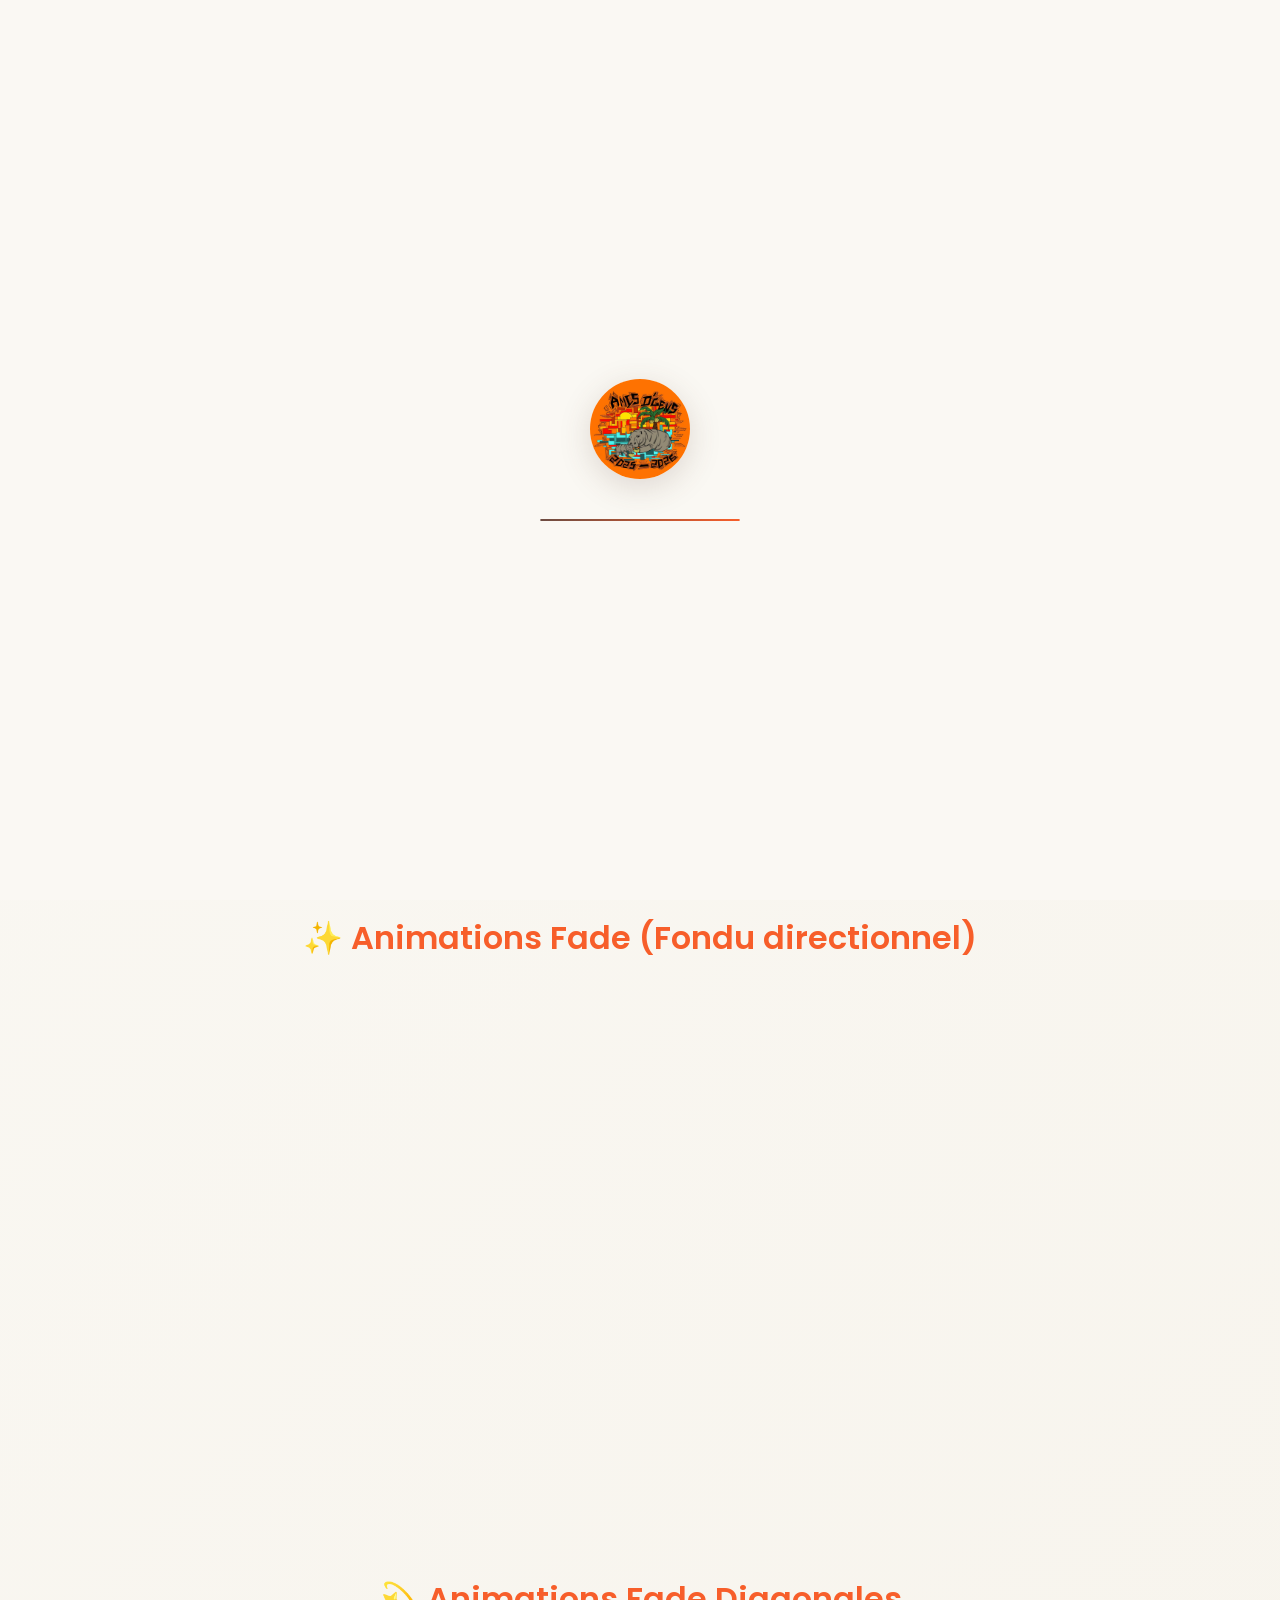
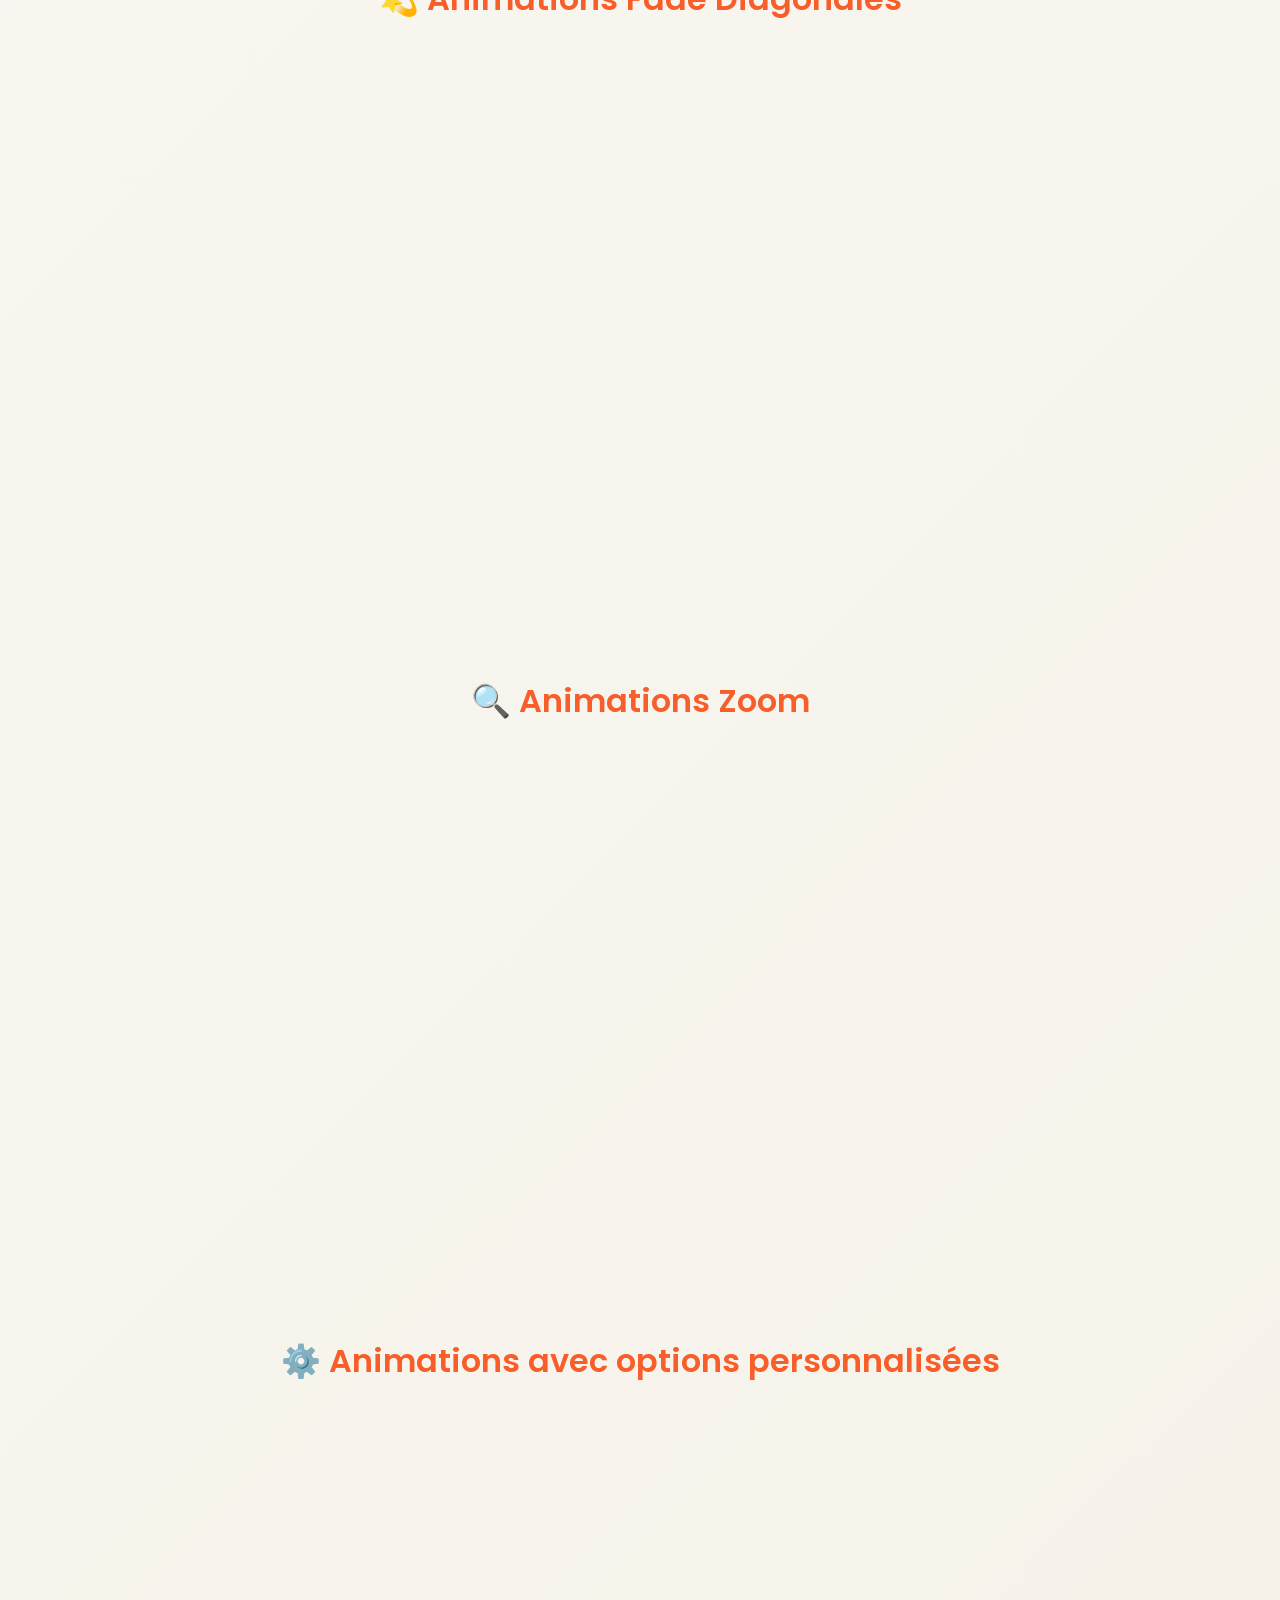
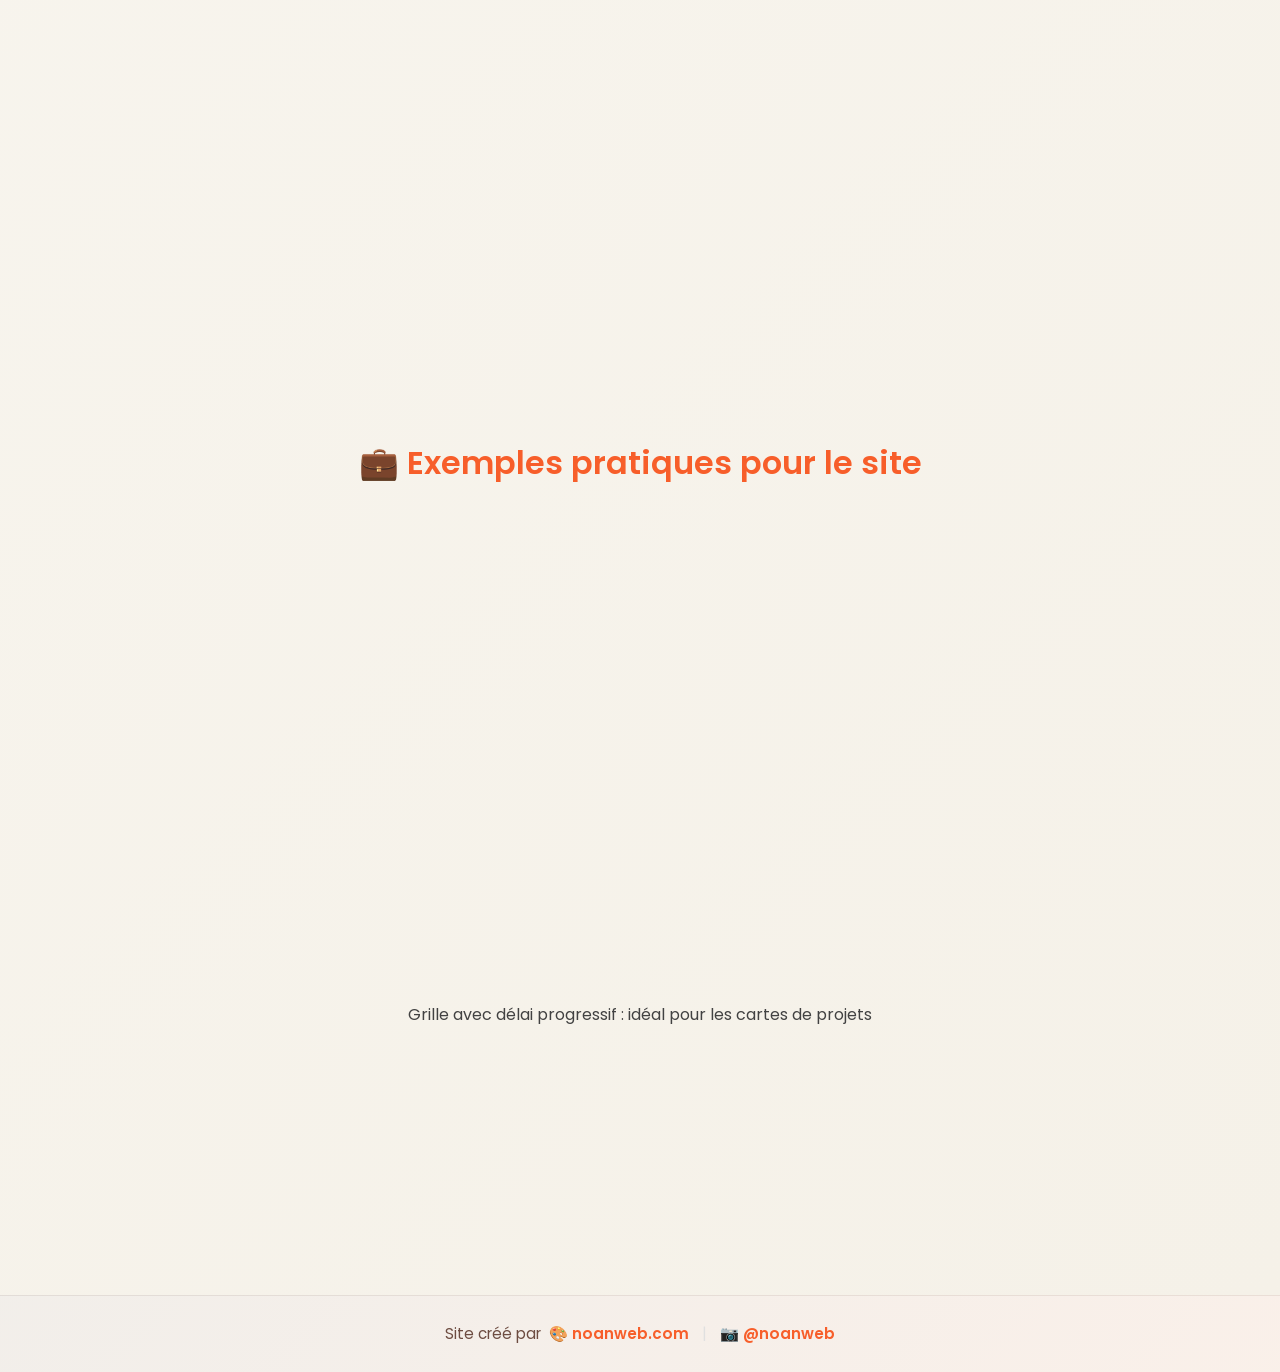
<file: demo-animations.html>
<!DOCTYPE html>
<html lang="fr">
<head>
  <meta charset="UTF-8">
  <meta name="viewport" content="width=device-width, initial-scale=1.0">
  <title>Démonstration Animations AOS - Amis.dgens</title>
  
  <!-- Google Fonts -->
  <link href="https://fonts.googleapis.com/css2?family=Poppins:wght@300;400;500;600;700&display=swap" rel="stylesheet">
  
  <!-- AOS -->
  <link href="https://unpkg.com/aos@2.3.1/dist/aos.css" rel="stylesheet">
  
  <!-- CSS -->
  <link rel="stylesheet" href="styles.css">
  
  <style>
    .demo-container {
      padding: 5rem 10%;
      background: linear-gradient(135deg, #FAF8F3 0%, #F5F1E8 100%);
      min-height: 100vh;
    }
    
    .demo-header {
      text-align: center;
      margin-bottom: 4rem;
    }
    
    .demo-header h1 {
      color: var(--marron-fonce);
      font-size: 3rem;
      margin-bottom: 1rem;
    }
    
    .demo-header p {
      color: var(--gris-texte);
      font-size: 1.2rem;
    }
    
    .demo-section {
      margin-bottom: 5rem;
    }
    
    .demo-section h2 {
      color: var(--orange);
      font-size: 2rem;
      margin-bottom: 2rem;
      text-align: center;
    }
    
    .demo-grid {
      display: grid;
      grid-template-columns: repeat(auto-fit, minmax(250px, 1fr));
      gap: 2rem;
      margin-bottom: 3rem;
    }
    
    .demo-card {
      background: white;
      padding: 2rem;
      border-radius: 15px;
      box-shadow: 0 4px 15px rgba(0,0,0,0.1);
      text-align: center;
      min-height: 200px;
      display: flex;
      flex-direction: column;
      align-items: center;
      justify-content: center;
    }
    
    .demo-card-icon {
      font-size: 3rem;
      margin-bottom: 1rem;
    }
    
    .demo-card h3 {
      color: var(--marron);
      margin-bottom: 0.5rem;
    }
    
    .demo-card code {
      background: var(--beige);
      padding: 0.25rem 0.5rem;
      border-radius: 5px;
      font-size: 0.9rem;
      color: var(--orange);
    }
    
    .back-btn {
      text-align: center;
      margin: 3rem 0;
    }
  </style>
</head>
<body>
<div id="site-loader"><img src="logo.jpeg" alt="Chargement…"><div class="loader-bar"></div></div>

  
  <div class="demo-container">
    <div class="demo-header">
      <h1>🎨 Démonstration des Animations AOS</h1>
      <p>Faites défiler la page pour voir les animations en action !</p>
    </div>
    
    <!-- FLIP ANIMATIONS -->
    <div class="demo-section">
      <h2>🔄 Animations Flip (Retournement)</h2>
      <div class="demo-grid">
        <div class="demo-card" data-aos="flip-up">
          <div class="demo-card-icon">⬆️</div>
          <h3>Flip Up</h3>
          <code>data-aos="flip-up"</code>
        </div>
        
        <div class="demo-card" data-aos="flip-down">
          <div class="demo-card-icon">⬇️</div>
          <h3>Flip Down</h3>
          <code>data-aos="flip-down"</code>
        </div>
        
        <div class="demo-card" data-aos="flip-left">
          <div class="demo-card-icon">⬅️</div>
          <h3>Flip Left</h3>
          <code>data-aos="flip-left"</code>
        </div>
        
        <div class="demo-card" data-aos="flip-right">
          <div class="demo-card-icon">➡️</div>
          <h3>Flip Right</h3>
          <code>data-aos="flip-right"</code>
        </div>
      </div>
    </div>
    
    <!-- FADE ANIMATIONS DIRECTIONNELLES -->
    <div class="demo-section">
      <h2>✨ Animations Fade (Fondu directionnel)</h2>
      <div class="demo-grid">
        <div class="demo-card" data-aos="fade-up">
          <div class="demo-card-icon">📤</div>
          <h3>Fade Up</h3>
          <code>data-aos="fade-up"</code>
        </div>
        
        <div class="demo-card" data-aos="fade-down">
          <div class="demo-card-icon">📥</div>
          <h3>Fade Down</h3>
          <code>data-aos="fade-down"</code>
        </div>
        
        <div class="demo-card" data-aos="fade-left">
          <div class="demo-card-icon">📨</div>
          <h3>Fade Left</h3>
          <code>data-aos="fade-left"</code>
        </div>
        
        <div class="demo-card" data-aos="fade-right">
          <div class="demo-card-icon">📩</div>
          <h3>Fade Right</h3>
          <code>data-aos="fade-right"</code>
        </div>
      </div>
    </div>
    
    <!-- FADE ANIMATIONS DIAGONALES -->
    <div class="demo-section">
      <h2>💫 Animations Fade Diagonales</h2>
      <div class="demo-grid">
        <div class="demo-card" data-aos="fade-up-right">
          <div class="demo-card-icon">↗️</div>
          <h3>Fade Up Right</h3>
          <code>data-aos="fade-up-right"</code>
        </div>
        
        <div class="demo-card" data-aos="fade-up-left">
          <div class="demo-card-icon">↖️</div>
          <h3>Fade Up Left</h3>
          <code>data-aos="fade-up-left"</code>
        </div>
        
        <div class="demo-card" data-aos="fade-down-right">
          <div class="demo-card-icon">↘️</div>
          <h3>Fade Down Right</h3>
          <code>data-aos="fade-down-right"</code>
        </div>
        
        <div class="demo-card" data-aos="fade-down-left">
          <div class="demo-card-icon">↙️</div>
          <h3>Fade Down Left</h3>
          <code>data-aos="fade-down-left"</code>
        </div>
      </div>
    </div>
    
    <!-- ZOOM ANIMATIONS -->
    <div class="demo-section">
      <h2>🔍 Animations Zoom</h2>
      <div class="demo-grid">
        <div class="demo-card" data-aos="zoom-in">
          <div class="demo-card-icon">🎯</div>
          <h3>Zoom In</h3>
          <code>data-aos="zoom-in"</code>
        </div>
        
        <div class="demo-card" data-aos="zoom-in-up">
          <div class="demo-card-icon">🚀</div>
          <h3>Zoom In Up</h3>
          <code>data-aos="zoom-in-up"</code>
        </div>
        
        <div class="demo-card" data-aos="zoom-in-down">
          <div class="demo-card-icon">🎪</div>
          <h3>Zoom In Down</h3>
          <code>data-aos="zoom-in-down"</code>
        </div>
        
        <div class="demo-card" data-aos="zoom-out">
          <div class="demo-card-icon">🎬</div>
          <h3>Zoom Out</h3>
          <code>data-aos="zoom-out"</code>
        </div>
      </div>
    </div>
    
    <!-- ANIMATIONS AVEC OPTIONS -->
    <div class="demo-section">
      <h2>⚙️ Animations avec options personnalisées</h2>
      <div class="demo-grid">
        <div class="demo-card" data-aos="fade-up" data-aos-duration="2000">
          <div class="demo-card-icon">🐢</div>
          <h3>Durée longue (2s)</h3>
          <code>data-aos-duration="2000"</code>
        </div>
        
        <div class="demo-card" data-aos="flip-left" data-aos-delay="500">
          <div class="demo-card-icon">⏰</div>
          <h3>Avec délai (500ms)</h3>
          <code>data-aos-delay="500"</code>
        </div>
        
        <div class="demo-card" data-aos="zoom-in" data-aos-easing="ease-in-out-back">
          <div class="demo-card-icon">🎢</div>
          <h3>Easing Back</h3>
          <code>data-aos-easing="ease-in-out-back"</code>
        </div>
        
        <div class="demo-card" data-aos="fade-down-right" data-aos-duration="1500" data-aos-delay="200">
          <div class="demo-card-icon">🎨</div>
          <h3>Combinaison</h3>
          <code>duration + delay</code>
        </div>
      </div>
    </div>
    
    <!-- EXEMPLES PRATIQUES -->
    <div class="demo-section">
      <h2>💼 Exemples pratiques pour le site</h2>
      
      <div style="background: white; padding: 3rem; border-radius: 20px; margin-bottom: 2rem;" data-aos="fade-up">
        <h3 style="color: var(--orange); text-align: center; margin-bottom: 2rem;">Section titre</h3>
        <p style="text-align: center; color: var(--gris-texte);">Parfait pour les introductions de sections avec <code>data-aos="fade-up"</code></p>
      </div>
      
      <div style="display: grid; grid-template-columns: repeat(auto-fit, minmax(200px, 1fr)); gap: 2rem;">
        <div class="demo-card" data-aos="flip-up" data-aos-delay="0">
          <div class="demo-card-icon">📚</div>
          <h3>Projet 1</h3>
        </div>
        <div class="demo-card" data-aos="flip-up" data-aos-delay="100">
          <div class="demo-card-icon">🏥</div>
          <h3>Projet 2</h3>
        </div>
        <div class="demo-card" data-aos="flip-up" data-aos-delay="200">
          <div class="demo-card-icon">🎓</div>
          <h3>Projet 3</h3>
        </div>
      </div>
      <p style="text-align: center; margin-top: 2rem; color: var(--gris-texte);">
        Grille avec délai progressif : idéal pour les cartes de projets
      </p>
    </div>
    
    <div class="back-btn">
      <a href="index.html" class="btn btn-primary" data-aos="zoom-in">
        ← Retour au site
      </a>
    </div>
  </div>
  
  <!-- AOS JS -->
  <script src="https://unpkg.com/aos@2.3.1/dist/aos.js"></script>
  
  <!-- Script -->
  <script>
    AOS.init({
      duration: 800,
      easing: 'ease-in-out',
      once: false, // Répéter les animations pour la démo
      offset: 120,
      delay: 100,
    });
  </script>
  
  
  <!-- Crédit créateur -->
  <div class="footer-credit">
    <p>
      Site créé par 
      <a href="https://noanweb.com" target="_blank" rel="noopener">🎨 noanweb.com</a>
      <span class="separator">|</span>
      <a href="https://www.instagram.com/noanweb/" target="_blank" rel="noopener">📷 @noanweb</a>
    </p>
  </div>

</body>
</html>
</file>
<file: styles.css>
/* ==========================================
   AMIS.DGENS - Feuille de style principale
   Charte graphique : Marron, Orange, Beige
   ========================================== */

:root {
  /* Couleurs principales */
  --marron-fonce: #5D4037;
  --marron: #6D4C41;
  --marron-clair: #8D6E63;
  --orange: #f75e2a;
  --orange-clair: #ff7b47;
  --orange-hover: #e54d1a;
  
  /* Couleurs secondaires */
  --beige: #F5F1E8;
  --blanc-casse: #FAF8F3;
  --blanc: #FFFFFF;
  --gris-clair: #E0E0E0;
  --gris-texte: #424242;
  
  /* Ombres */
  --shadow-sm: 0 2px 4px rgba(93, 64, 55, 0.1);
  --shadow-md: 0 4px 8px rgba(93, 64, 55, 0.15);
  --shadow-lg: 0 8px 16px rgba(93, 64, 55, 0.2);
  
  /* Transitions */
  --transition: all 0.3s ease;
}

/* ==========================================
   RESET ET BASE
   ========================================== */

* {
  margin: 0;
  padding: 0;
  box-sizing: border-box;
}

html {
  scroll-behavior: smooth;
}

body {
  font-family: 'Poppins', 'Lato', -apple-system, BlinkMacSystemFont, sans-serif;
  line-height: 1.6;
  color: var(--gris-texte);
  background-color: var(--blanc-casse);
  overflow-x: hidden;
}

img {
  max-width: 100%;
  height: auto;
  display: block;
}

a {
  text-decoration: none;
  color: inherit;
  transition: var(--transition);
}

button {
  cursor: pointer;
  border: none;
  font-family: inherit;
  transition: var(--transition);
}

/* ==========================================
   TYPOGRAPHIE
   ========================================== */

h1, h2, h3, h4, h5, h6 {
  color: var(--marron-fonce);
  font-weight: 600;
  line-height: 1.3;
  margin-bottom: 1rem;
}

h1 {
  font-size: 3rem;
  font-weight: 700;
}

h2 {
  font-size: 2.5rem;
}

h3 {
  font-size: 2rem;
}

h4 {
  font-size: 1.5rem;
}

p {
  margin-bottom: 1rem;
  line-height: 1.8;
}

/* ==========================================
   HEADER & NAVIGATION
   ========================================== */

header {
  /* Liquid glass — transparent au-dessus du hero */
  background: transparent;
  position: fixed;
  width: 100%;
  top: 0;
  z-index: 1000;
  /* PAS de backdrop-filter ici : ça briserait position:fixed des enfants (nav-links) */
  transition: box-shadow 0.5s ease;
  overflow: hidden;
}

/* Fond verre dépoli via ::before pour ne pas créer de containing-block sur les enfants */
header::before {
  content: '';
  position: absolute;
  inset: 0;
  z-index: 0;
  background: rgba(255, 255, 255, 0.55);
  backdrop-filter: blur(22px) saturate(190%);
  -webkit-backdrop-filter: blur(22px) saturate(190%);
  border-bottom: 1px solid rgba(255, 255, 255, 0.35);
  opacity: 0;
  transition: opacity 0.5s cubic-bezier(0.4, 0, 0.2, 1);
  pointer-events: none;
}

header.scrolled::before {
  opacity: 1;
}

/* Shimmer animé en permanence */
header::after {
  content: '';
  position: absolute;
  top: 0;
  left: -220%;
  width: 80%;
  height: 100%;
  background: linear-gradient(
    105deg,
    transparent 25%,
    rgba(255,255,255,0.22) 50%,
    transparent 75%
  );
  animation: nav-shimmer 7s cubic-bezier(0.4,0,0.6,1) infinite;
  pointer-events: none;
  z-index: 0;
}

@keyframes nav-shimmer {
  0%, 25%   { left: -220%; }
  75%, 100% { left: 220%; }
}

/* État scrollé : ombre portée (pas de backdrop-filter direct) */
header.scrolled {
  box-shadow:
    0 4px 24px rgba(0, 0, 0, 0.07),
    inset 0 1px 0 rgba(255, 255, 255, 0.7);
}

/* Transparent au top : logo et hamburger en blanc sur vidéo sombre */
header:not(.scrolled) .logo {
  color: var(--blanc);
  text-shadow: 0 1px 6px rgba(0,0,0,0.35);
}

header:not(.scrolled) .logo-icon {
  box-shadow: 0 0 0 2px rgba(255,255,255,0.5);
}

header:not(.scrolled) .hamburger span {
  background-color: var(--blanc);
  box-shadow: 0 1px 4px rgba(0,0,0,0.4);
}

header:not(.scrolled) .hamburger-wrap {
  background: rgba(255,255,255,0.12);
  border-color: rgba(255,255,255,0.3);
}

header.scrolled .logo {
  color: var(--marron-fonce);
}

header.scrolled .hamburger span {
  background-color: var(--marron-fonce);
}

nav {
  display: flex;
  justify-content: space-between;
  align-items: center;
  padding: 1rem 5%;
  max-width: 1400px;
  margin: 0 auto;
  position: relative;
  z-index: 1; /* Au-dessus des pseudo-éléments ::before/::after du header */
}

.logo {
  display: flex;
  align-items: center;
  gap: 1rem;
  font-size: 1.5rem;
  font-weight: 700;
  color: var(--marron-fonce);
}

.logo-icon {
  width: 50px;
  height: 50px;
  border-radius: 50%;
  overflow: hidden;
  display: flex;
  align-items: center;
  justify-content: center;
}

.logo-icon img {
  width: 100%;
  height: 100%;
  object-fit: cover;
}

.nav-links {
  display: flex;
  list-style: none;
  gap: 2.5rem;
  align-items: center;
}

.nav-links a {
  color: var(--marron);
  font-weight: 500;
  position: relative;
  padding: 0.5rem 0;
}

.nav-links a::after {
  content: '';
  position: absolute;
  bottom: 0;
  left: 0;
  width: 0;
  height: 2px;
  background-color: var(--orange);
  transition: width 0.3s ease;
}

.nav-links a:hover::after,
.nav-links a.active::after {
  width: 100%;
}

.nav-links a:hover {
  color: var(--orange);
}

.btn-don {
  background: linear-gradient(135deg, var(--orange), var(--orange-clair));
  color: var(--blanc);
  padding: 0.75rem 1.5rem;
  border-radius: 50px;
  font-weight: 600;
  box-shadow: var(--shadow-sm);
}

.btn-don:hover {
  transform: translateY(-2px);
  box-shadow: var(--shadow-md);
}

/* Menu hamburger mobile */
.hamburger-wrap {
  display: flex;
  align-items: center;
  justify-content: center;
  width: 48px;
  height: 48px;
  border-radius: 14px;
  background: rgba(255, 255, 255, 0.15);
  border: 1px solid rgba(255, 255, 255, 0.2);
  backdrop-filter: blur(8px);
  -webkit-backdrop-filter: blur(8px);
  transition: background 0.3s ease, border-color 0.3s ease, transform 0.2s ease, box-shadow 0.3s ease;
  /* Reste visible au-dessus du menu full-screen */
  position: relative;
  z-index: 2001;
  cursor: pointer;
}

header.scrolled .hamburger-wrap {
  background: rgba(255, 255, 255, 0.5);
  border-color: rgba(255, 255, 255, 0.6);
  box-shadow: 0 2px 12px rgba(0,0,0,0.08);
}

.hamburger-wrap:hover {
  transform: scale(1.08);
  background: rgba(255, 255, 255, 0.28);
  box-shadow: 0 4px 16px rgba(0,0,0,0.12);
}

header.scrolled .hamburger-wrap:hover {
  background: rgba(255, 255, 255, 0.75);
}

.hamburger {
  display: flex;
  flex-direction: column;
  gap: 5px;
  padding: 0;
  pointer-events: none; /* le clic est géré par hamburger-wrap */
}

.hamburger span {
  display: block;
  border-radius: 3px;
  transition: all 0.35s cubic-bezier(0.4, 0, 0.2, 1);
  background-color: var(--marron-fonce);
}

.hamburger span:nth-child(1) {
  width: 22px;
  height: 2.5px;
}

.hamburger span:nth-child(2) {
  width: 16px;
  height: 2.5px;
  align-self: flex-end;
}

.hamburger span:nth-child(3) {
  width: 22px;
  height: 2.5px;
}

.hamburger.active span {
  background-color: var(--blanc);
  width: 22px;
  align-self: auto;
}

.hamburger.active span:nth-child(1) {
  transform: translateY(7.5px) rotate(45deg);
}

.hamburger.active span:nth-child(2) {
  opacity: 0;
  transform: scaleX(0);
}

.hamburger.active span:nth-child(3) {
  transform: translateY(-7.5px) rotate(-45deg);
}

/* Menu Full Screen */
.nav-links {
  position: fixed;
  top: 0;
  left: 0;
  width: 100%;
  height: 100vh;
  background: linear-gradient(135deg, var(--marron-fonce) 0%, var(--marron) 50%, var(--orange) 100%);
  display: flex;
  flex-direction: column;
  justify-content: center;
  align-items: center;
  gap: 2rem;
  opacity: 0;
  visibility: hidden;
  transition: opacity 0.5s ease, visibility 0.5s ease;
  z-index: 2000;
  overflow-y: auto;
  -webkit-overflow-scrolling: touch;
}

.nav-links::before {
  content: '';
  position: absolute;
  top: 0;
  left: 0;
  width: 100%;
  height: 100%;
  background: url('data:image/svg+xml,<svg width="100" height="100" xmlns="http://www.w3.org/2000/svg"><circle cx="50" cy="50" r="2" fill="rgba(255,255,255,0.1)"/></svg>') repeat;
  opacity: 0.3;
  pointer-events: none;
}

.nav-links.active {
  opacity: 1;
  visibility: visible;
}

.nav-links li {
  list-style: none;
  transform: translateY(30px);
  opacity: 0;
  transition: all 0.5s ease;
}

.nav-links.active li {
  transform: translateY(0);
  opacity: 1;
}

.nav-links.active li:nth-child(1) { transition-delay: 0.1s; }
.nav-links.active li:nth-child(2) { transition-delay: 0.15s; }
.nav-links.active li:nth-child(3) { transition-delay: 0.2s; }
.nav-links.active li:nth-child(4) { transition-delay: 0.25s; }
.nav-links.active li:nth-child(5) { transition-delay: 0.3s; }
.nav-links.active li:nth-child(6) { transition-delay: 0.35s; }
.nav-links.active li:nth-child(7) { transition-delay: 0.4s; }
.nav-links.active li:nth-child(8) { transition-delay: 0.45s; }
.nav-links.active li:nth-child(9) { transition-delay: 0.5s; }
.nav-links.active li:nth-child(10) { transition-delay: 0.55s; }

.nav-links li a {
  color: var(--blanc);
  font-size: 2rem;
  font-weight: 600;
  text-transform: uppercase;
  letter-spacing: 2px;
  position: relative;
  padding: 1rem 2rem;
  display: block;
  transition: all 0.3s ease;
}

.nav-links li a:hover {
  color: var(--orange-clair);
  transform: translateX(10px);
  text-shadow: 0 0 20px rgba(255, 255, 255, 0.5);
}

.nav-links li a.btn-don {
  background: var(--blanc);
  color: var(--orange);
  border-radius: 50px;
  padding: 1.2rem 2.5rem;
  font-size: 1.5rem;
  box-shadow: 0 10px 30px rgba(0,0,0,0.3);
  margin-top: 1rem;
}

.nav-links li a.btn-don:hover {
  background: var(--orange-clair);
  color: var(--blanc);
  transform: translateY(-5px) scale(1.05);
  box-shadow: 0 15px 40px rgba(0,0,0,0.4);
}

/* ==========================================
   BOUTONS
   ========================================== */

.btn {
  padding: 1rem 2rem;
  border-radius: 50px;
  font-weight: 600;
  font-size: 1rem;
  display: inline-block;
  text-align: center;
  transition: var(--transition);
}

.btn-primary {
  background: linear-gradient(135deg, var(--orange), var(--orange-clair));
  color: var(--blanc);
  box-shadow: var(--shadow-md);
}

.btn-primary:hover {
  transform: translateY(-3px);
  box-shadow: var(--shadow-lg);
}

.btn-secondary {
  background-color: var(--blanc);
  color: var(--marron);
  border: 2px solid var(--marron);
}

.btn-secondary:hover {
  background-color: var(--marron);
  color: var(--blanc);
}

.btn-outline {
  background: transparent;
  color: var(--blanc);
  border: 2px solid var(--blanc);
}

.btn-outline:hover {
  background: var(--blanc);
  color: var(--orange);
}

/* ==========================================
   SECTIONS COMMUNES
   ========================================== */

section {
  padding: 5rem 5%;
  max-width: 1400px;
  margin: 0 auto;
}

.section-title {
  text-align: center;
  margin-bottom: 3rem;
  opacity: 0;
  transform: translateY(30px);
  animation: fadeInUp 0.8s ease forwards;
}

.section-title h2 {
  color: var(--marron-fonce);
  margin-bottom: 1rem;
  position: relative;
  display: inline-block;
}

.section-title h2::after {
  content: '';
  position: absolute;
  bottom: -10px;
  left: 50%;
  transform: translateX(-50%);
  width: 80px;
  height: 4px;
  background: linear-gradient(90deg, var(--orange), var(--orange-clair));
  border-radius: 2px;
}

.section-title p {
  color: var(--marron-clair);
  font-size: 1.1rem;
  max-width: 700px;
  margin: 1.5rem auto 0;
}

/* ==========================================
   HERO SECTION (Page d'accueil)
   ========================================== */

.hero {
  /* Override règle section générale */
  max-width: 100vw !important;
  width: 100vw !important;
  padding: 0 !important;
  margin: 0 !important;
  /* Plein écran */
  height: 100vh;
  min-height: 100svh;
  display: flex;
  align-items: center;
  justify-content: center;
  background: var(--marron-fonce);
  color: var(--blanc);
  text-align: center;
  position: relative;
  overflow: hidden;
  /* Aligner sur le bord gauche si body a un padding */
  left: 50%;
  right: 50%;
  margin-left: -50vw !important;
  margin-right: -50vw !important;
}

/* Voile sombre léger pour lisibilité du texte */
.hero::before {
  content: '';
  position: absolute;
  inset: 0;
  background: rgba(0, 0, 0, 0.28);
  z-index: 1;
  pointer-events: none;
}

.hero-video {
  position: absolute;
  top: 0;
  left: 0;
  width: 100%;
  height: 100%;
  overflow: hidden;
  z-index: 0;
}

.hero-video video {
  position: absolute;
  inset: 0;
  width: 100%;
  height: 100%;
  object-fit: cover;
  opacity: 0;
  transition: opacity 1.2s ease-in-out;
}

.hero-video video.hero-slide-active {
  opacity: 1;
}

/* Dots navigation */
.hero-dots {
  display: flex;
  gap: 10px;
  justify-content: center;
  margin-top: 2rem;
}

.hero-dot {
  width: 10px;
  height: 10px;
  border-radius: 50%;
  background: rgba(255, 255, 255, 0.45);
  cursor: pointer;
  transition: background 0.3s ease, transform 0.3s ease;
  border: 2px solid rgba(255, 255, 255, 0.8);
}

.hero-dot.active {
  background: var(--blanc);
  transform: scale(1.3);
}

.hero-content {
  z-index: 2;
  max-width: 900px;
  padding: 2rem;
  padding-top: 6rem; /* laisse la place pour le header fixe */
  animation: fadeInUp 1s ease;
}

.hero h1 {
  color: var(--blanc);
  font-size: 3.5rem;
  margin-bottom: 1.5rem;
  text-shadow: 2px 2px 4px rgba(0, 0, 0, 0.3);
}

.hero p {
  font-size: 1.3rem;
  margin-bottom: 2.5rem;
  color: var(--blanc-casse);
}

.hero-buttons {
  display: flex;
  gap: 1.5rem;
  justify-content: center;
  flex-wrap: wrap;
}

/* ==========================================
   CARDS
   ========================================== */

.cards-container {
  display: grid;
  grid-template-columns: repeat(auto-fit, minmax(300px, 1fr));
  gap: 2rem;
  margin-top: 3rem;
}

.card {
  background-color: var(--blanc);
  border-radius: 15px;
  padding: 2rem;
  box-shadow: var(--shadow-md);
  transition: var(--transition);
  opacity: 0;
  transform: translateY(30px);
  animation: fadeInUp 0.8s ease forwards;
}

.card:nth-child(1) { animation-delay: 0.1s; }
.card:nth-child(2) { animation-delay: 0.2s; }
.card:nth-child(3) { animation-delay: 0.3s; }
.card:nth-child(4) { animation-delay: 0.4s; }

.card:hover {
  transform: translateY(-10px);
  box-shadow: var(--shadow-lg);
}

.card-icon {
  width: 70px;
  height: 70px;
  background: linear-gradient(135deg, var(--orange), var(--orange-clair));
  border-radius: 50%;
  display: flex;
  align-items: center;
  justify-content: center;
  color: var(--blanc);
  font-size: 2rem;
  margin-bottom: 1.5rem;
}

.card h3 {
  color: var(--marron-fonce);
  margin-bottom: 1rem;
}

.card p {
  color: var(--gris-texte);
  margin-bottom: 0;
}

/* ==========================================
   FORMULAIRE DE CONTACT
   ========================================== */

.contact-form {
  max-width: 700px;
  margin: 0 auto;
  background-color: var(--blanc);
  padding: 3rem;
  border-radius: 15px;
  box-shadow: var(--shadow-md);
}

.form-group {
  margin-bottom: 1.5rem;
}

.form-group label {
  display: block;
  margin-bottom: 0.5rem;
  color: var(--marron);
  font-weight: 500;
}

.form-group input,
.form-group textarea {
  width: 100%;
  padding: 1rem;
  border: 2px solid var(--gris-clair);
  border-radius: 10px;
  font-family: inherit;
  font-size: 1rem;
  transition: var(--transition);
}

.form-group input:focus,
.form-group textarea:focus {
  outline: none;
  border-color: var(--orange);
}

.form-group textarea {
  resize: vertical;
  min-height: 150px;
}

/* ==========================================
   FOOTER
   ========================================== */

footer {
  background-color: var(--marron-fonce);
  color: var(--blanc-casse);
  padding: 3rem 5%;
}

.footer-content {
  max-width: 1400px;
  margin: 0 auto;
  display: grid;
  grid-template-columns: repeat(auto-fit, minmax(250px, 1fr));
  gap: 3rem;
  margin-bottom: 2rem;
}

.footer-section h3 {
  color: var(--orange-clair);
  margin-bottom: 1.5rem;
}

.footer-section p,
.footer-section a {
  color: var(--blanc-casse);
  margin-bottom: 0.5rem;
  display: block;
}

.footer-section a:hover {
  color: var(--orange-clair);
  padding-left: 5px;
}

.social-links {
  display: flex;
  gap: 1rem;
  margin-top: 1rem;
}

.social-icon {
  width: 40px;
  height: 40px;
  background-color: rgba(255, 255, 255, 0.1);
  border-radius: 50%;
  display: flex;
  align-items: center;
  justify-content: center;
  font-size: 1.2rem;
  transition: var(--transition);
}

.social-icon:hover {
  background-color: var(--orange);
  transform: translateY(-3px);
}

.footer-bottom {
  text-align: center;
  padding-top: 2rem;
  border-top: 1px solid rgba(255, 255, 255, 0.1);
  color: var(--blanc-casse);
}

/* Crédit créateur */
.footer-credit {
  background: linear-gradient(135deg, rgba(93, 64, 55, 0.05) 0%, rgba(247, 94, 42, 0.05) 100%);
  padding: 1.5rem;
  text-align: center;
  border-top: 1px solid rgba(93, 64, 55, 0.1);
  margin-top: 0;
}

.footer-credit p {
  margin: 0;
  color: var(--marron);
  font-size: 0.95rem;
  display: flex;
  align-items: center;
  justify-content: center;
  gap: 0.5rem;
  flex-wrap: wrap;
}

.footer-credit a {
  color: var(--orange);
  font-weight: 600;
  transition: var(--transition);
  display: inline-flex;
  align-items: center;
  gap: 0.3rem;
}

.footer-credit a:hover {
  color: var(--orange-clair);
  transform: translateY(-2px);
}

.footer-credit .separator {
  color: var(--gris-clair);
  margin: 0 0.3rem;
}

/* ==========================================
   ANIMATIONS
   ========================================== */

@keyframes fadeInUp {
  to {
    opacity: 1;
    transform: translateY(0);
  }
}

/* Click Spark Effect */
.click-spark {
  position: fixed;
  pointer-events: none;
  border-radius: 50%;
  z-index: 9999;
  animation: spark 0.8s ease-out forwards;
  box-shadow: 0 0 8px currentColor;
}

@keyframes spark {
  0% {
    opacity: 1;
    transform: translate(0, 0) scale(1);
  }
  100% {
    opacity: 0;
    transform: translate(var(--tx), var(--ty)) scale(0);
  }
}

@keyframes fadeIn {
  to {
    opacity: 1;
  }
}

.fade-in {
  opacity: 0;
  animation: fadeIn 1s ease forwards;
}

/* Animations au scroll */
.scroll-reveal {
  opacity: 0;
  transform: translateY(50px);
  transition: opacity 0.8s ease, transform 0.8s ease;
}

.scroll-reveal.active {
  opacity: 1;
  transform: translateY(0);
}

/* ==========================================
   NOUVELLES SECTIONS HOME
   ========================================== */

/* Intro Box */
.intro-box {
  background-color: var(--beige);
  border-radius: 20px;
  padding: 3rem;
  text-align: center;
  max-width: 900px;
  margin: 0 auto;
  box-shadow: var(--shadow-md);
}

.intro-box h3 {
  color: var(--orange);
  font-size: 2rem;
  font-weight: 700;
  margin-bottom: 1rem;
  text-transform: uppercase;
  letter-spacing: 2px;
}

.intro-box p {
  font-size: 1.2rem;
  line-height: 1.8;
  color: var(--marron);
  margin-bottom: 2rem;
}

/* Sections Mission */
.mission-section {
  padding: 5rem 10%;
  background-color: var(--blanc);
}

.mission-section:nth-child(even) {
  background-color: var(--blanc-casse);
}

.mission-content {
  display: flex;
  align-items: center;
  gap: 4rem;
  max-width: 1400px;
  margin: 0 auto;
}

.mission-reverse .mission-content {
  flex-direction: row-reverse;
}

.mission-icon {
  flex: 0 0 200px;
}

.icon-large {
  font-size: 8rem;
  display: block;
  animation: float 3s ease-in-out infinite;
}

@keyframes float {
  0%, 100% { transform: translateY(0); }
  50% { transform: translateY(-20px); }
}

.mission-text {
  flex: 1;
}

.mission-text h2 {
  color: var(--orange);
  font-size: 2.5rem;
  font-weight: 700;
  margin-bottom: 1.5rem;
  text-transform: uppercase;
  letter-spacing: 2px;
}

.mission-text p {
  font-size: 1.1rem;
  line-height: 1.8;
  color: var(--marron);
  margin-bottom: 1rem;
}

.mission-text strong {
  color: var(--orange);
  font-weight: 600;
}

/* Section Orphelinat */
#orphelinat {
  padding: 5rem 10%;
  background: linear-gradient(135deg, var(--beige) 0%, var(--blanc-casse) 100%);
}

.orphelinat-content {
  display: grid;
  grid-template-columns: 1fr 1fr;
  gap: 4rem;
  max-width: 1400px;
  margin: 2rem auto 0;
  align-items: center;
}

.orphelinat-text p {
  font-size: 1.2rem;
  line-height: 1.8;
  color: var(--marron);
  margin-bottom: 1.5rem;
}

.orphelinat-text strong {
  color: var(--orange);
  font-weight: 700;
  font-size: 1.4rem;
}

.orphelinat-stats {
  display: grid;
  grid-template-columns: 1fr;
  gap: 2rem;
}

.stat-card {
  background-color: var(--blanc);
  border-radius: 15px;
  padding: 2rem;
  text-align: center;
  box-shadow: var(--shadow-md);
  transition: var(--transition);
  border: 3px solid transparent;
}

.stat-card:hover {
  transform: translateY(-5px);
  box-shadow: var(--shadow-lg);
  border-color: var(--orange);
}

.stat-card h3 {
  font-size: 3rem;
  color: var(--orange);
  font-weight: 700;
  margin-bottom: 0.5rem;
}

.stat-card p {
  color: var(--marron);
  font-size: 1.1rem;
  font-weight: 500;
}

/* Counter Animation */
.counter {
  display: inline-block;
}

/* Section Missions CTA */
#missions-cta {
  padding: 4rem 10%;
  background-color: var(--marron);
  text-align: center;
}

#missions-cta h2 {
  color: var(--blanc);
  font-size: 2rem;
  margin-bottom: 2rem;
}

/* Section Partenaires */
#partenaires {
  padding: 5rem 10%;
  background-color: var(--blanc-casse);
}

.partenaires-grid {
  display: grid;
  grid-template-columns: repeat(auto-fit, minmax(150px, 1fr));
  gap: 3rem;
  max-width: 1200px;
  margin: 3rem auto 0;
  align-items: center;
}

.partenaire-logo {
  background-color: var(--blanc);
  border-radius: 15px;
  padding: 2rem;
  display: flex;
  align-items: center;
  justify-content: center;
  min-height: 120px;
  box-shadow: var(--shadow-sm);
  transition: var(--transition);
}

.partenaire-logo:hover {
  transform: translateY(-5px);
  box-shadow: var(--shadow-md);
}

.partenaire-logo img {
  max-width: 100%;
  max-height: 80px;
  width: auto;
  height: auto;
  object-fit: contain;
  filter: grayscale(20%);
  transition: var(--transition);
}

.partenaire-logo:hover img {
  filter: grayscale(0%);
}

/* Section CTA Final */
#cta-final {
  padding: 5rem 10%;
  background: linear-gradient(135deg, var(--orange) 0%, var(--orange-hover) 100%);
  color: var(--blanc);
  text-align: center;
}

#cta-final h2 {
  color: var(--blanc);
  font-size: 2.5rem;
  margin-bottom: 1rem;
}

#cta-final p {
  color: var(--blanc-casse);
}

/* ==========================================
   PAGE ACTUALITÉS
   ========================================== */

#actualites {
  padding: 5rem 10%;
  background-color: var(--blanc-casse);
}

.actualites-grid {
  display: grid;
  grid-template-columns: repeat(auto-fill, minmax(350px, 1fr));
  gap: 2.5rem;
  max-width: 1400px;
  margin: 0 auto;
}

.actualite-card {
  background-color: var(--blanc);
  border-radius: 20px;
  overflow: hidden;
  box-shadow: var(--shadow-sm);
  transition: var(--transition);
  display: flex;
  flex-direction: column;
  height: 100%;
}

.actualite-card:hover {
  transform: translateY(-8px);
  box-shadow: var(--shadow-lg);
  cursor: pointer;
}

.actualite-icon {
  background: linear-gradient(135deg, var(--orange) 0%, var(--orange-clair) 100%);
  padding: 2rem;
  text-align: center;
  font-size: 3rem;
  min-height: 120px;
  display: flex;
  align-items: center;
  justify-content: center;
}

.actualite-content {
  padding: 2rem;
  flex: 1;
  display: flex;
  flex-direction: column;
}

.actualite-content h3 {
  color: var(--marron-fonce);
  font-size: 1.4rem;
  font-weight: 600;
  margin-bottom: 0.5rem;
  line-height: 1.3;
}

.actualite-date {
  color: var(--orange);
  font-size: 0.9rem;
  font-weight: 600;
  margin-bottom: 1rem;
  text-transform: uppercase;
  letter-spacing: 0.5px;
}

.actualite-content > p:not(.actualite-date) {
  color: var(--gris-texte);
  font-size: 1rem;
  line-height: 1.7;
  margin-bottom: 1.5rem;
  flex: 1;
}

.actualite-author {
  display: flex;
  justify-content: space-between;
  align-items: center;
  padding-top: 1rem;
  border-top: 2px solid var(--beige);
  margin-top: auto;
}

.author-name {
  color: var(--marron);
  font-weight: 600;
  font-size: 0.9rem;
}

.comment-count {
  color: var(--gris-texte);
  font-size: 0.85rem;
}

/* Newsletter CTA */
#newsletter-cta {
  padding: 5rem 10%;
  background: linear-gradient(135deg, var(--marron) 0%, var(--marron-fonce) 100%);
  color: var(--blanc);
}

#newsletter-cta h2 {
  color: var(--blanc);
  margin-bottom: 1rem;
}

#newsletter-cta p {
  color: var(--blanc-casse);
}

.social-links-large {
  display: flex;
  gap: 2rem;
  justify-content: center;
  flex-wrap: wrap;
}

.social-btn {
  display: flex;
  align-items: center;
  gap: 0.8rem;
  background-color: var(--blanc);
  color: var(--marron-fonce);
  padding: 1rem 2rem;
  border-radius: 50px;
  font-weight: 600;
  font-size: 1.1rem;
  transition: var(--transition);
  box-shadow: var(--shadow-md);
}

.social-btn:hover {
  background-color: var(--orange);
  color: var(--blanc);
  transform: translateY(-3px);
  box-shadow: var(--shadow-lg);
}

.social-btn span:first-child {
  font-size: 1.5rem;
}

/* ==========================================
   PAGE L'ASSOCIATION
   ========================================== */

/* Frise chronologique - Histoire de l'association */
.timeline-chrono {
  max-width: 1000px;
  margin: 3rem auto 0;
  position: relative;
  padding-left: 0;
}

.timeline-chrono__line {
  position: absolute;
  left: 2.5rem;
  top: 0;
  bottom: 0;
  width: 4px;
  margin-left: -2px;
  background: linear-gradient(to bottom, var(--orange), var(--orange-clair));
  border-radius: 2px;
}

.timeline-chrono__item {
  position: relative;
  display: grid;
  grid-template-columns: 5rem 1fr;
  gap: 2rem;
  margin-bottom: 2.5rem;
  padding-left: 0;
}

.timeline-chrono__item:last-child {
  margin-bottom: 0;
}

.timeline-chrono__node {
  display: flex;
  align-items: center;
  justify-content: center;
  position: relative;
  z-index: 2;
}

.timeline-chrono__year {
  display: inline-flex;
  align-items: center;
  justify-content: center;
  min-width: 4.5rem;
  padding: 0.6rem 1rem;
  background: linear-gradient(135deg, var(--orange), var(--orange-clair));
  color: var(--blanc);
  font-weight: 700;
  font-size: 1rem;
  border-radius: 50px;
  box-shadow: var(--shadow-md);
  text-align: center;
}

.timeline-chrono__node--today .timeline-chrono__year {
  background: linear-gradient(135deg, var(--marron), var(--marron-fonce));
}

.timeline-chrono__content {
  background: var(--blanc);
  padding: 1.5rem 2rem;
  border-radius: 15px;
  box-shadow: var(--shadow-md);
  border-left: 4px solid var(--orange);
}

.timeline-chrono__content p {
  margin: 0;
  font-size: 1.05rem;
  line-height: 1.75;
  color: var(--marron);
}

/* Timeline */
.timeline-container {
  max-width: 1000px;
  margin: 3rem auto;
  position: relative;
}

.timeline-container::before {
  content: '';
  position: absolute;
  left: 50%;
  transform: translateX(-50%);
  width: 4px;
  height: 100%;
  background: linear-gradient(to bottom, var(--orange), var(--orange-clair));
}

.timeline-item {
  display: grid;
  grid-template-columns: 1fr 1fr;
  gap: 3rem;
  margin-bottom: 4rem;
  position: relative;
}

.timeline-item:nth-child(even) .timeline-year {
  order: 2;
}

.timeline-item:nth-child(even) .timeline-content {
  order: 1;
  text-align: right;
}

.timeline-year {
  display: flex;
  align-items: center;
  justify-content: center;
}

.timeline-year h3 {
  background: linear-gradient(135deg, var(--orange), var(--orange-clair));
  color: var(--blanc);
  padding: 1.5rem 2.5rem;
  border-radius: 50px;
  font-size: 1.8rem;
  font-weight: 700;
  box-shadow: var(--shadow-lg);
  position: relative;
  z-index: 2;
}

.timeline-content {
  background-color: var(--blanc);
  padding: 2rem;
  border-radius: 15px;
  box-shadow: var(--shadow-md);
  border-left: 4px solid var(--orange);
}

.timeline-content p {
  color: var(--gris-texte);
  line-height: 1.8;
  margin-bottom: 1rem;
}

.timeline-content strong {
  color: var(--orange);
  font-weight: 600;
}

/* Missions Grid */
.missions-grid {
  display: grid;
  grid-template-columns: repeat(auto-fit, minmax(300px, 1fr));
  gap: 2.5rem;
  max-width: 1400px;
  margin: 3rem auto 0;
}

.mission-card {
  background-color: var(--blanc);
  border-radius: 20px;
  padding: 2.5rem;
  box-shadow: var(--shadow-md);
  transition: var(--transition);
  text-align: center;
  border-top: 5px solid var(--orange);
}

.mission-card:hover {
  transform: translateY(-8px);
  box-shadow: var(--shadow-lg);
}

.mission-card-icon {
  font-size: 4rem;
  margin-bottom: 1.5rem;
}

.mission-card h3 {
  color: var(--marron-fonce);
  font-size: 1.4rem;
  margin-bottom: 1rem;
}

.mission-card p {
  color: var(--gris-texte);
  line-height: 1.7;
  margin-bottom: 1.5rem;
}

.actions-list {
  list-style: none;
  padding: 0;
  text-align: left;
  margin-top: 1.5rem;
}

.actions-list li {
  color: var(--marron);
  padding: 0.5rem 0;
  padding-left: 1.5rem;
  position: relative;
}

.actions-list li::before {
  content: '✓';
  position: absolute;
  left: 0;
  color: var(--orange);
  font-weight: 700;
}

.btn-small {
  padding: 0.6rem 1.5rem;
  font-size: 0.9rem;
}

/* Bureau Cards */
.bureau-card {
  background-color: var(--blanc);
  border-radius: 20px;
  overflow: hidden;
  box-shadow: var(--shadow-md);
  margin-bottom: 2.5rem;
  max-width: 1200px;
  margin-left: auto;
  margin-right: auto;
  border-left: 6px solid var(--orange);
  transition: var(--transition);
}

.bureau-card:hover {
  transform: translateX(5px);
  box-shadow: var(--shadow-lg);
}

.bureau-header {
  background: linear-gradient(135deg, var(--marron) 0%, var(--marron-fonce) 100%);
  padding: 2rem;
  color: var(--blanc);
}

.bureau-header h3 {
  color: var(--blanc);
  font-size: 1.8rem;
  font-weight: 700;
  margin: 0;
}

.bureau-content {
  padding: 2.5rem;
}

.bureau-role {
  background-color: var(--beige);
  padding: 1.5rem;
  border-radius: 10px;
  margin-bottom: 2rem;
  line-height: 2;
  font-size: 1.1rem;
}

.bureau-role strong {
  color: var(--orange);
}

.bureau-vp {
  display: grid;
  grid-template-columns: repeat(auto-fit, minmax(300px, 1fr));
  gap: 1rem;
}

.bureau-vp p {
  background-color: var(--blanc-casse);
  padding: 1rem;
  border-radius: 8px;
  margin: 0;
  border-left: 3px solid var(--orange-clair);
  line-height: 1.6;
}

.bureau-vp strong {
  color: var(--marron-fonce);
  display: block;
  margin-bottom: 0.3rem;
}

/* ==========================================
   PAGE NOS PROJETS
   ========================================== */

.projet-block {
  margin-bottom: 5rem;
  position: relative;
}

.projet-year {
  background: linear-gradient(135deg, var(--marron) 0%, var(--marron-fonce) 100%);
  color: var(--blanc);
  padding: 2rem 3rem;
  border-radius: 15px;
  text-align: center;
  margin-bottom: 2rem;
  box-shadow: var(--shadow-lg);
  max-width: 300px;
  margin-left: auto;
  margin-right: auto;
}

.projet-year h2 {
  color: var(--blanc);
  font-size: 3rem;
  font-weight: 700;
  margin: 0;
  margin-bottom: 0.5rem;
}

.projet-year span {
  font-size: 1rem;
  color: var(--orange-clair);
  font-weight: 500;
  text-transform: uppercase;
  letter-spacing: 1px;
}

.projet-content {
  max-width: 1200px;
  margin: 0 auto;
}

.projet-intro {
  background-color: var(--beige);
  padding: 2rem;
  border-radius: 15px;
  font-size: 1.1rem;
  line-height: 1.8;
  color: var(--marron);
  margin-bottom: 2rem;
  border-left: 5px solid var(--orange);
}

.projet-card {
  background-color: var(--blanc);
  border-radius: 15px;
  padding: 2.5rem;
  margin-bottom: 2rem;
  box-shadow: var(--shadow-md);
  transition: var(--transition);
  border-left: 4px solid var(--orange);
}

.projet-card:hover {
  transform: translateX(5px);
  box-shadow: var(--shadow-lg);
}

.projet-card h3 {
  color: var(--orange);
  font-size: 1.6rem;
  margin-bottom: 1.5rem;
  display: flex;
  align-items: center;
  gap: 0.5rem;
}

.projet-card h4 {
  color: var(--marron-fonce);
  font-size: 1.3rem;
  margin-top: 2rem;
  margin-bottom: 1rem;
}

.projet-card p {
  color: var(--gris-texte);
  line-height: 1.8;
  margin-bottom: 1rem;
}

.projet-card strong {
  color: var(--marron-fonce);
  font-weight: 600;
}

.projet-details {
  background-color: var(--blanc-casse);
  padding: 1.5rem;
  border-radius: 10px;
  margin-top: 1.5rem;
}

.projet-details h4 {
  margin-top: 0;
}

.projet-details ul {
  list-style: none;
  padding: 0;
  margin: 1rem 0 0 0;
}

.projet-details ul li {
  padding: 0.8rem 0;
  padding-left: 2rem;
  position: relative;
  color: var(--marron);
  line-height: 1.7;
}

.projet-details ul li::before {
  content: '✓';
  position: absolute;
  left: 0;
  color: var(--orange);
  font-weight: 700;
  font-size: 1.2rem;
}

.projet-note {
  background-color: var(--beige);
  padding: 1.5rem;
  border-radius: 10px;
  font-style: italic;
  color: var(--marron);
  margin-top: 1.5rem;
  border-left: 3px solid var(--orange-clair);
}

.cantine-highlight {
  background: linear-gradient(135deg, var(--orange-clair) 0%, var(--orange) 100%);
  color: var(--blanc);
  padding: 2.5rem;
  border-radius: 15px;
  margin-top: 2rem;
  box-shadow: var(--shadow-md);
}

.cantine-highlight h4 {
  color: var(--blanc);
  font-size: 1.5rem;
  margin: 0 0 1rem 0;
}

.cantine-highlight p {
  color: var(--blanc-casse);
  line-height: 1.8;
  margin-bottom: 1rem;
}

.cantine-highlight strong {
  color: var(--blanc);
}

.highlight-special {
  background: linear-gradient(135deg, var(--marron) 0%, var(--marron-fonce) 100%);
}

/* Stats grid pour la section bilan */
.stats-grid-projets {
  display: grid;
  grid-template-columns: repeat(auto-fit, minmax(200px, 1fr));
  gap: 3rem;
  max-width: 1000px;
  margin: 3rem auto;
}

.stat-item-projet {
  background-color: rgba(255, 255, 255, 0.1);
  padding: 2rem;
  border-radius: 15px;
  backdrop-filter: blur(10px);
}

.stat-item-projet h3 {
  color: var(--blanc);
  font-size: 4rem;
  font-weight: 700;
  margin: 0 0 0.5rem 0;
}

.stat-item-projet p {
  color: var(--blanc-casse);
  font-size: 1.1rem;
  margin: 0;
  font-weight: 500;
}

/* ==========================================
   PAGE ORPHELINAT
   ========================================== */

.hero-orphelinat {
  background: linear-gradient(135deg, rgba(93, 64, 55, 0.9) 0%, rgba(109, 76, 65, 0.8) 100%), 
              url('https://images.unsplash.com/photo-1488521787991-ed7bbaae773c?q=80&w=2000') center/cover;
  min-height: 60vh;
  display: flex;
  align-items: center;
  justify-content: center;
  text-align: center;
  color: var(--blanc);
  padding: 4rem 10%;
}

.hero-orphelinat .hero-content h1 {
  font-size: 4rem;
  color: var(--blanc);
  font-weight: 700;
  margin-bottom: 1rem;
  text-shadow: 2px 2px 4px rgba(0, 0, 0, 0.3);
}

.hero-orphelinat .hero-subtitle {
  font-size: 1.5rem;
  color: var(--orange-clair);
  font-weight: 600;
  margin-bottom: 1.5rem;
  text-shadow: 1px 1px 2px rgba(0, 0, 0, 0.3);
}

.hero-orphelinat .hero-description {
  font-size: 1.2rem;
  color: var(--blanc-casse);
  max-width: 700px;
  margin: 0 auto;
  line-height: 1.8;
}

.orphelinat-intro {
  max-width: 1200px;
  margin: 0 auto 4rem;
}

.orphelinat-intro h2 {
  text-align: center;
  font-size: 3rem;
  color: var(--orange);
  font-weight: 700;
  margin-bottom: 2rem;
  text-transform: uppercase;
  letter-spacing: 2px;
}

.intro-content {
  background-color: var(--blanc);
  padding: 3rem;
  border-radius: 20px;
  box-shadow: var(--shadow-md);
  border-left: 6px solid var(--orange);
}

.intro-text p {
  font-size: 1.1rem;
  line-height: 1.9;
  color: var(--gris-texte);
  margin-bottom: 1.5rem;
}

.intro-text strong {
  color: var(--marron-fonce);
  font-weight: 600;
}

.projets-realises {
  margin-top: 4rem;
}

.projets-realises h3 {
  text-align: center;
  font-size: 2rem;
  color: var(--marron-fonce);
  margin-bottom: 3rem;
}

.realisations-grid {
  display: grid;
  grid-template-columns: repeat(auto-fit, minmax(250px, 1fr));
  gap: 2rem;
  max-width: 1200px;
  margin: 0 auto;
}

.realisation-card {
  background-color: var(--blanc);
  border-radius: 15px;
  padding: 2rem;
  text-align: center;
  box-shadow: var(--shadow-sm);
  transition: var(--transition);
  border-top: 4px solid var(--orange);
}

.realisation-card:hover {
  transform: translateY(-5px);
  box-shadow: var(--shadow-lg);
}

.realisation-icon {
  font-size: 3rem;
  margin-bottom: 1rem;
}

.realisation-card h4 {
  color: var(--marron-fonce);
  font-size: 1.2rem;
  margin-bottom: 1rem;
}

.realisation-card p {
  color: var(--gris-texte);
  line-height: 1.7;
  font-size: 0.95rem;
}

/* Point santé */
.sante-header {
  text-align: center;
  margin-bottom: 3rem;
}

.sante-header h2 {
  font-size: 2.5rem;
  color: var(--marron-fonce);
  margin-bottom: 1rem;
}

.sante-intro {
  font-size: 1.2rem;
  color: var(--marron);
  font-weight: 500;
}

.sante-grid {
  display: grid;
  grid-template-columns: repeat(auto-fit, minmax(300px, 1fr));
  gap: 2.5rem;
  max-width: 1200px;
  margin: 0 auto;
}

.sante-card {
  background-color: var(--blanc);
  border-radius: 15px;
  padding: 2.5rem;
  box-shadow: var(--shadow-md);
  text-align: center;
  transition: var(--transition);
  border: 3px solid transparent;
}

.sante-card:hover {
  border-color: var(--orange);
  transform: translateY(-5px);
}

.sante-icon {
  font-size: 4rem;
  margin-bottom: 1.5rem;
}

.sante-card h3 {
  color: var(--orange);
  font-size: 1.5rem;
  margin-bottom: 1rem;
}

.sante-card p {
  color: var(--gris-texte);
  line-height: 1.8;
}

/* Rénovations */
.renovations-header {
  text-align: center;
  margin-bottom: 4rem;
}

.renovations-header h2 {
  font-size: 2.5rem;
  color: var(--marron-fonce);
  margin-bottom: 1.5rem;
}

.renovations-header p {
  font-size: 1.1rem;
  line-height: 1.8;
  color: var(--gris-texte);
  max-width: 900px;
  margin: 0 auto;
}

.renovation-block {
  margin-bottom: 4rem;
}

.renovation-block h3 {
  font-size: 2rem;
  color: var(--orange);
  margin-bottom: 2rem;
  text-align: center;
}

.photos-grid {
  display: grid;
  grid-template-columns: repeat(auto-fit, minmax(300px, 1fr));
  gap: 2rem;
  max-width: 1200px;
  margin: 0 auto;
}

.photo-placeholder {
  background: linear-gradient(135deg, var(--beige) 0%, var(--blanc-casse) 100%);
  border-radius: 15px;
  padding: 3rem 2rem;
  text-align: center;
  border: 3px dashed var(--orange-clair);
  min-height: 250px;
  display: flex;
  flex-direction: column;
  align-items: center;
  justify-content: center;
}

.photo-icon {
  font-size: 4rem;
  margin-bottom: 1rem;
  opacity: 0.5;
}

.photo-placeholder p {
  color: var(--marron);
  font-weight: 600;
  margin-bottom: 0.5rem;
}

.photo-placeholder small {
  color: var(--gris-texte);
  font-style: italic;
}

/* Stats orphelinat */
.stats-grid-orphelinat {
  display: grid;
  grid-template-columns: repeat(auto-fit, minmax(200px, 1fr));
  gap: 3rem;
  max-width: 1000px;
  margin: 0 auto;
}

.stat-orphelinat {
  background-color: rgba(255, 255, 255, 0.1);
  padding: 2rem;
  border-radius: 15px;
  backdrop-filter: blur(10px);
}

.stat-orphelinat h3 {
  color: var(--blanc);
  font-size: 4rem;
  font-weight: 700;
  margin: 0 0 0.5rem 0;
}

.stat-orphelinat p {
  color: var(--blanc-casse);
  font-size: 1.1rem;
  margin: 0;
  font-weight: 500;
}

/* ==========================================
   RESPONSIVE
   ========================================== */

@media (max-width: 768px) {
  /* Menu full screen déjà défini globalement */

  /* Hamburger toujours visible sur mobile quelle que soit la page */
  header {
    overflow: visible;
  }

  .hamburger-wrap {
    background: rgba(255, 255, 255, 0.85) !important;
    border-color: rgba(0, 0, 0, 0.1) !important;
    box-shadow: 0 2px 12px rgba(0, 0, 0, 0.15) !important;
  }

  .hamburger span {
    background-color: var(--marron-fonce) !important;
    box-shadow: none !important;
  }

  .hamburger.active span {
    background-color: var(--blanc) !important;
  }

  .resume-projets-grid {
    grid-template-columns: 1fr !important;
  }
  
  /* Frise chronologique - mobile */
  .timeline-chrono__item {
    gap: 1rem;
  }
  .timeline-chrono__year {
    font-size: 0.9rem;
    min-width: 3.5rem;
    padding: 0.5rem 0.75rem;
  }
  
  .nav-links li a {
    font-size: 1.5rem;
  }
  
  .nav-links li a.btn-don {
    font-size: 1.2rem;
    padding: 1rem 2rem;
  }
  
  h1 {
    font-size: 2.2rem;
  }
  
  h2 {
    font-size: 2rem;
  }
  
  .hero h1 {
    font-size: 2.5rem;
  }
  
  .hero p {
    font-size: 1.1rem;
  }
  
  .hero-buttons {
    flex-direction: column;
    align-items: center;
  }
  
  section {
    padding: 3rem 5%;
  }
  
  .cards-container {
    grid-template-columns: 1fr;
  }
  
  .contact-form {
    padding: 2rem;
  }
  
  /* Nouvelles sections responsive */
  .intro-box {
    padding: 2rem;
  }
  
  .mission-content {
    flex-direction: column !important;
    gap: 2rem;
  }
  
  .mission-icon {
    flex: none;
  }
  
  .icon-large {
    font-size: 5rem;
  }
  
  .orphelinat-content {
    grid-template-columns: 1fr;
    gap: 2rem;
  }
  
  .orphelinat-stats {
    grid-template-columns: 1fr;
  }
  
  .partenaires-grid {
    grid-template-columns: repeat(auto-fit, minmax(120px, 1fr));
    gap: 1.5rem;
  }
  
  .partenaire-logo {
    padding: 1.5rem;
    min-height: 100px;
  }
  
  .partenaire-logo img {
    max-height: 60px;
  }
  
  /* Page actualités responsive */
  .actualites-grid {
    grid-template-columns: 1fr;
    gap: 2rem;
  }
  
  .social-links-large {
    flex-direction: column;
    gap: 1rem;
  }
  
  .social-btn {
    width: 100%;
    justify-content: center;
  }
  
  /* Page L'association responsive */
  .timeline-container::before {
    left: 20px;
  }
  
  .timeline-item {
    grid-template-columns: 1fr;
    gap: 1rem;
    padding-left: 60px;
  }
  
  .timeline-item:nth-child(even) .timeline-year {
    order: 1;
  }
  
  .timeline-item:nth-child(even) .timeline-content {
    order: 2;
    text-align: left;
  }
  
  .timeline-year {
    position: absolute;
    left: 0;
  }
  
  .timeline-year h3 {
    padding: 0.8rem 1.2rem;
    font-size: 1.2rem;
  }
  
  .missions-grid {
    grid-template-columns: 1fr;
  }
  
  .bureau-vp {
    grid-template-columns: 1fr;
  }
  
  /* Page Nos projets responsive */
  .projet-year {
    padding: 1.5rem 2rem;
  }
  
  .projet-year h2 {
    font-size: 2.5rem;
  }
  
  .projet-year span {
    font-size: 0.9rem;
  }
  
  .projet-card {
    padding: 1.5rem;
  }
  
  .projet-card h3 {
    font-size: 1.3rem;
    flex-wrap: wrap;
  }
  
  .stats-grid-projets {
    grid-template-columns: repeat(auto-fit, minmax(150px, 1fr));
    gap: 1.5rem;
  }
  
  .stat-item-projet h3 {
    font-size: 3rem;
  }
  
  /* Orphelinat page responsive */
  .hero-orphelinat .hero-content h1 {
    font-size: 2.5rem;
  }
  
  .hero-orphelinat .hero-subtitle {
    font-size: 1.2rem;
  }
  
  .hero-orphelinat .hero-description {
    font-size: 1rem;
  }
  
  .orphelinat-intro h2 {
    font-size: 2rem;
  }
  
  .intro-content {
    padding: 2rem;
  }
  
  .realisations-grid {
    grid-template-columns: 1fr;
    gap: 1.5rem;
  }
  
  .sante-grid {
    grid-template-columns: 1fr;
    gap: 2rem;
  }
  
  .photos-grid {
    grid-template-columns: 1fr;
    gap: 1.5rem;
  }
  
  .stats-grid-orphelinat {
    grid-template-columns: 1fr 1fr;
    gap: 2rem;
  }
  
  .stat-orphelinat h3 {
    font-size: 2.5rem;
  }
  
  .stat-orphelinat p {
    font-size: 0.9rem;
  }
  
  /* Footer credit responsive */
  .footer-credit p {
    font-size: 0.85rem;
    flex-direction: column;
    gap: 0.3rem;
  }
  
  .footer-credit .separator {
    display: none;
  }
}

@media (max-width: 480px) {
  nav {
    padding: 1rem 4%;
  }
  
  .logo {
    font-size: 1.2rem;
  }
  
  .logo-icon {
    width: 40px;
    height: 40px;
    font-size: 1.2rem;
  }
  
  h1 {
    font-size: 1.8rem;
  }
  
  h2 {
    font-size: 1.6rem;
  }
  
  .btn {
    padding: 0.8rem 1.5rem;
  }
}

/* ==========================================
   UTILITAIRES
   ========================================== */

.text-center {
  text-align: center;
}

.mt-1 { margin-top: 1rem; }
.mt-2 { margin-top: 2rem; }
.mt-3 { margin-top: 3rem; }

.mb-1 { margin-bottom: 1rem; }
.mb-2 { margin-bottom: 2rem; }
.mb-3 { margin-bottom: 3rem; }

.container {
  max-width: 1400px;
  margin: 0 auto;
  padding: 0 5%;
}

/* ==========================================
   LOADER
   ========================================== */

#site-loader {
  position: fixed;
  inset: 0;
  background: var(--blanc-casse);
  z-index: 99999;
  display: flex;
  flex-direction: column;
  align-items: center;
  justify-content: center;
  gap: 2.5rem;
  transition: opacity 0.6s cubic-bezier(0.4, 0, 0.2, 1);
}

#site-loader.hidden {
  opacity: 0;
  pointer-events: none;
}

#site-loader img {
  width: 100px;
  border-radius: 50%;
  box-shadow: 0 8px 32px rgba(93, 64, 55, 0.18);
  animation: loader-logo-in 0.9s cubic-bezier(0.34, 1.56, 0.64, 1) forwards;
}

#site-loader .loader-bar {
  width: 200px;
  height: 2px;
  background: rgba(93, 64, 55, 0.1);
  border-radius: 2px;
  overflow: hidden;
}

#site-loader .loader-bar::after {
  content: '';
  display: block;
  height: 100%;
  width: 0%;
  background: linear-gradient(90deg, var(--marron), var(--orange));
  border-radius: 2px;
  animation: loader-fill 2.2s cubic-bezier(0.4, 0, 0.2, 1) forwards;
}

@keyframes loader-logo-in {
  from { transform: scale(0.72); opacity: 0; }
  to   { transform: scale(1);    opacity: 1; }
}

@keyframes loader-fill {
  0%   { width: 0%; }
  100% { width: 100%; }
}

/* ==========================================
   LIGHTBOX
   ========================================== */

.lightbox-overlay {
  display: none;
  position: fixed;
  inset: 0;
  background: rgba(0, 0, 0, 0.92);
  z-index: 9999;
  align-items: center;
  justify-content: center;
  cursor: zoom-out;
  padding: 1rem;
}

.lightbox-overlay.active {
  display: flex;
}

.lightbox-overlay img {
  max-width: 90vw;
  max-height: 90vh;
  object-fit: contain;
  border-radius: 8px;
  box-shadow: 0 20px 60px rgba(0, 0, 0, 0.6);
  cursor: default;
  animation: lightbox-in 0.25s ease;
}

.lightbox-close {
  position: absolute;
  top: 1.2rem;
  right: 1.5rem;
  color: white;
  font-size: 2rem;
  cursor: pointer;
  line-height: 1;
  opacity: 0.8;
  transition: opacity 0.2s;
}

.lightbox-close:hover { opacity: 1; }

@keyframes lightbox-in {
  from { transform: scale(0.9); opacity: 0; }
  to   { transform: scale(1);   opacity: 1; }
}

img[data-lightbox] {
  cursor: zoom-in;
}


/* ==========================================
   YOUTUBE FACADE (preview avant chargement)
   ========================================== */

.yt-facade {
  border-radius: 12px;
  overflow: hidden;
  box-shadow: var(--shadow-md);
  background: #000;
  cursor: pointer;
}

.yt-thumb {
  position: relative;
  width: 100%;
  aspect-ratio: 16 / 9;
  overflow: hidden;
}

.yt-thumb img {
  width: 100%;
  height: 100%;
  object-fit: cover;
  display: block;
  transition: transform 0.3s ease;
}

.yt-facade:hover .yt-thumb img {
  transform: scale(1.04);
}

.yt-play {
  position: absolute;
  inset: 0;
  display: flex;
  align-items: center;
  justify-content: center;
  width: 100%;
  height: 100%;
  background: rgba(0, 0, 0, 0.3);
  border: none;
  cursor: pointer;
  font-size: 3.5rem;
  color: white;
  transition: background 0.2s ease;
}

.yt-facade:hover .yt-play {
  background: rgba(0, 0, 0, 0.15);
}

.yt-play::after {
  content: '';
  position: absolute;
  width: 70px;
  height: 70px;
  background: rgba(255, 0, 0, 0.9);
  border-radius: 16px;
  z-index: -1;
  transition: transform 0.2s ease, background 0.2s ease;
}

.yt-facade:hover .yt-play::after {
  transform: scale(1.1);
  background: rgb(255, 0, 0);
}

.yt-label {
  background: white;
  padding: 0.85rem 1rem;
  font-weight: 600;
  color: var(--marron-fonce);
  font-size: 0.95rem;
  border-top: 3px solid var(--orange);
}

.yt-facade iframe {
  width: 100%;
  aspect-ratio: 16 / 9;
  border: none;
  display: block;
}
</file>
